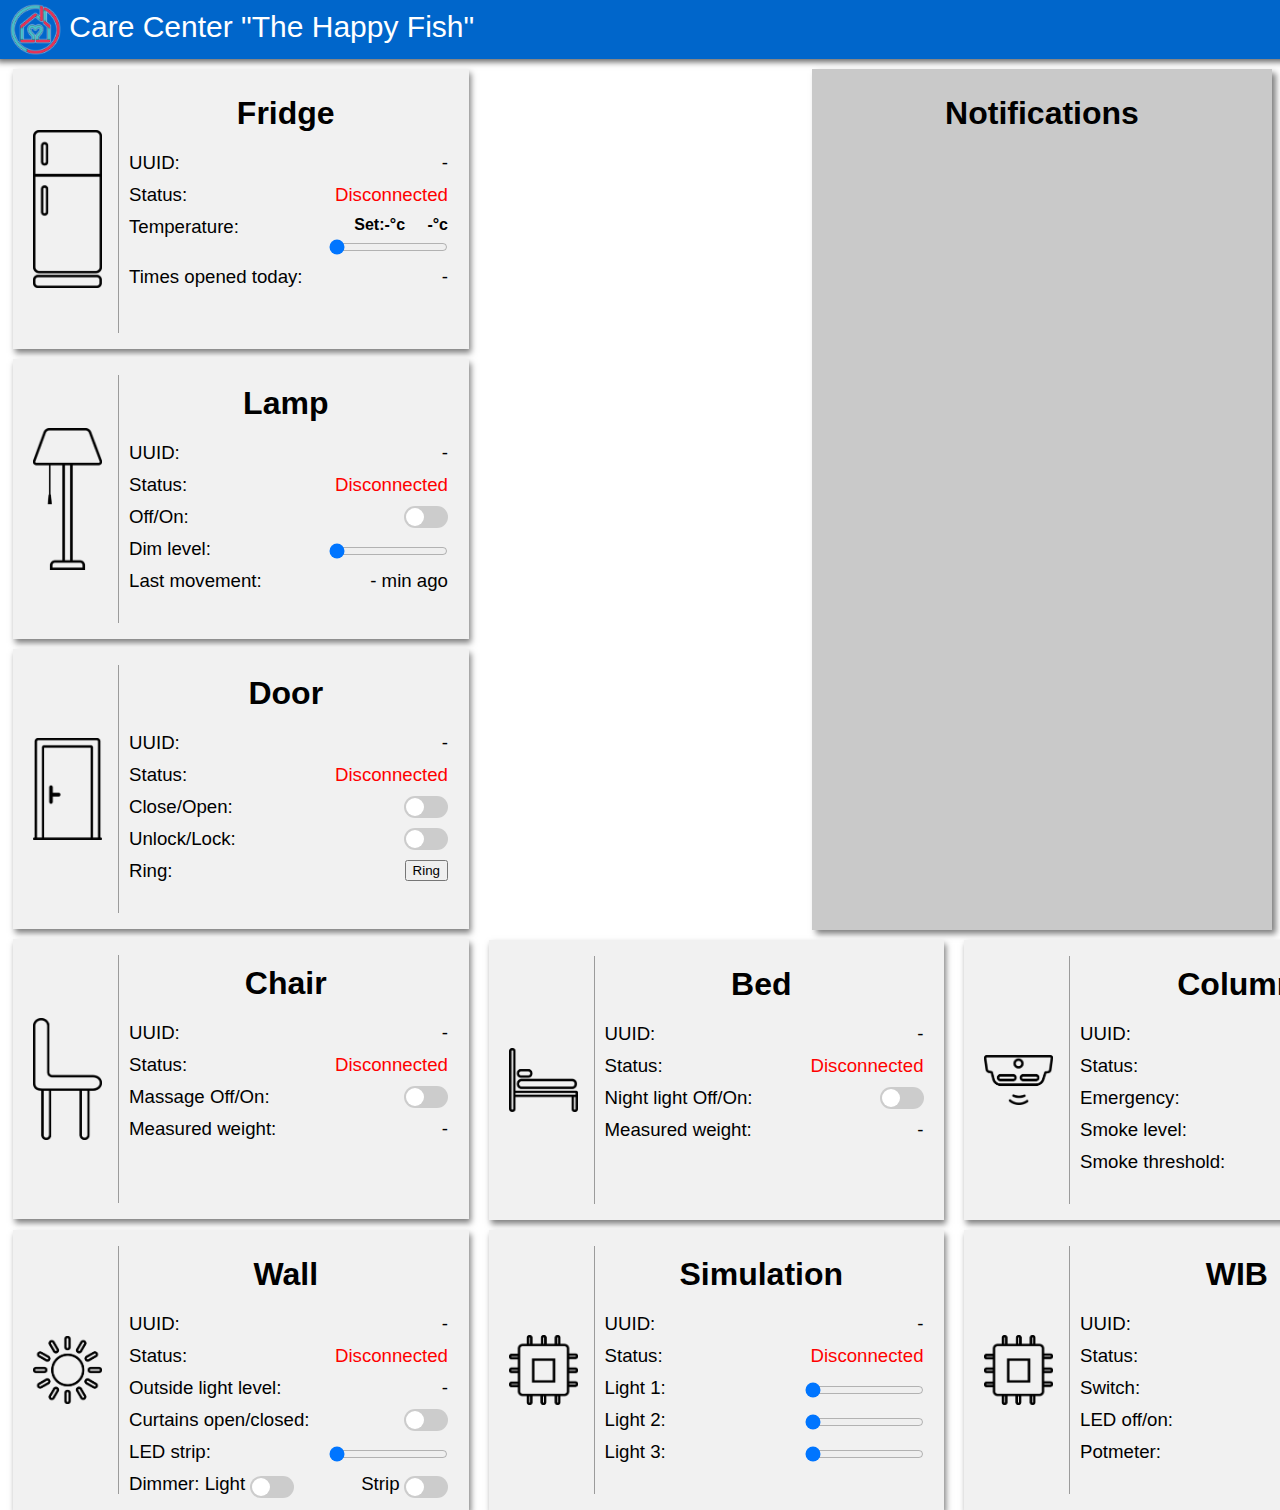
<file: website/index.html>
<!DOCTYPE html>
<html>

<head>
    <link rel="stylesheet" href="style.css">
    <meta charset="UTF-8">
</head>

<body>
    <div class="header">
        <img src="Images/Logo.png" class="logo-img" alt="logo">
        <span class="title">Care Center "The Happy Fish"</span>
    </div>

    <div class="notificationscolumn">
        <div class="notificationscard">
            <h1>Notifications</h1>
            <p id="log"></p>
        </div>
    </div>

    <div class="row">
        <div class="column">
            <div class="card">
                <div class="icon">
                    <span class="helper"></span>
                    <img src="Images/Fridge-icon.png" class="device-img" alt="fridge">
                </div>

                <h1>Fridge</h1>

                <div class="device-status">
                    <p>UUID:</p>
                    <p>Status:</p>
                    <p>Temperature:</p>
                    <span class="slider_whitespace">_</span>
                    <p>Times opened today:</p>
                </div>
                <div class="device-values">
                    <p id="fridge_uuid">-</p>
                    <p id="fridge_status" class="status_disconnected">Disconnected</p>
                    <span class="slider_text">Set:</span><span id="fridge_set_temperature" class="slider_text">-</span><span class="slider_text">&deg;c</span>
                    <span class="slider_text">&#160;&#160;&#160;</span>
                    <span id="fridge_temperature" class="slider_text">-</span><span class="slider_text">&deg;c</span>
                    <input id="fridge_temperature_slider" type="range" min="15" max="25" value="11" class="dimmerslider" onchange="sendSocket('fridge_temperature_slider')">
                    <p id="fridge_opened">-</p>
                </div>
            </div>
        </div>

        <div class="column">
            <div class="card">
                <div class="icon">
                    <span class="helper"></span>
                    <img src="Images/Lamp-icon.png" class="device-img" alt="fridge">
                </div>
                
                <h1>Lamp</h1>

                <div class="device-status">
                    <p>UUID:</p>
                    <p>Status:</p>
                    <p>Off/On:</p>
                    <p>Dim level:</p>
                    <p>Last movement:</p>
                </div>
                <div class="device-values">
                    <p id="lamp_uuid">-</p>
                    <p id="lamp_status" class="status_disconnected">Disconnected</p>
                    <label class="switch">
                        <input type="checkbox" id="lamp_onoff_switch" onclick="sendSocket('lamp_onoff_switch')">
                        <span class="slider round"></span>
                    </label>
                    <input id="lamp_dimlevel_slider" type="range" min="0" max="255" value="0" class="dimmerslider" onchange="sendSocket('lamp_dimlevel_slider')">
                    <p id="lamp_last_movement">- min ago</p>
                </div>
            </div>
        </div>

        <div class="column">
            <div class="card">
                <div class="icon">
                    <span class="helper"></span>
                    <img src="Images/Door-icon.png" class="device-img" alt="door">
                </div>

                <h1>Door</h1>

                <div class="device-status">
                    <p>UUID:</p>
                    <p>Status:</p>
                    <p>Close/Open:</p>
                    <p>Unlock/Lock:</p>
                    <p>Ring:</p>
                </div>
                <div class="device-values">
                    <p id="door_uuid">-</p>
                    <p id="door_status" class="status_disconnected">Disconnected</p>
                    <label class="switch">
                        <input type="checkbox" id="door_closeopen_switch" onclick="sendSocket('door_closeopen_switch')">
                        <span class="slider round"></span>
                    </label>
                    <br>
                    <label class="switch">
                        <input type="checkbox" id="door_unlocklock_switch" onclick="sendSocket('door_unlocklock_switch')">
                        <span class="slider round"></span>
                    </label>
                    <br>
                    <button type="door_ring_button" id="door_ring_button" onclick="sendSocket('door_ring_button')">Ring</button> 
                </div>
            </div>
        </div>
    </div>

    <div class="row">
        <div class="column">
            <div class="card">
                <div class="icon">
                    <span class="helper"></span>
                    <img src="Images/Chair-icon.png" class="device-img" alt="fridge">
                </div>

                <h1>Chair</h1>

                <div class="device-status">
                    <p>UUID:</p>
                    <p>Status:</p>
                    <p>Massage Off/On:</p>
                    <p>Measured weight:</p>
                </div>
                <div class="device-values">
                    <p id="chair_uuid">-</p>
                    <p id="chair_status" class="status_disconnected">Disconnected</p>
                    <label class="switch">
                        <input type="checkbox" id="chair_massage_switch" onclick="sendSocket('chair_massage_switch')">
                        <span class="slider round"></span>
                    </label>
                    <p id="chair_measured_weight">-</p>
                </div>
            </div>
        </div>

        <div class="column">
            <div class="card">
                <div class="icon">
                    <span class="helper"></span>
                    <img src="Images/Bed-icon.png" class="device-img" alt="fridge">
                </div>

                <h1>Bed</h1>

                <div class="device-status">
                    <p>UUID:</p>
                    <p>Status:</p>
                    <p>Night light Off/On:</p>
                    <p>Measured weight:</p>
                </div>
                <div class="device-values">
                    <p id="bed_uuid">-</p>
                    <p id="bed_status" class="status_disconnected">Disconnected</p>
                    <label class="switch">
                        <input type="checkbox" id="bed_light" onclick="sendSocket('bed_light')">
                        <span class="slider round"></span>
                    </label>
                    <p id="bed_measured_weight">-</p>
                </div>
            </div>
        </div>

        <div class="column">
            <div class="card">
                <div class="icon">
                    <span class="helper"></span>
                    <img src="Images/Smoke_detector-icon.png" class="device-img" alt="fridge">
                </div>

                <h1>Column</h1>

                <div class="device-status">
                    <p>UUID:</p>
                    <p>Status:</p>
                    <p>Emergency:</p>
                    <p>Smoke level:</p>
                    <p>Smoke threshold:</p>
                </div>
                <div class="device-values">
                    <p id="column_uuid">-</p>
                    <p id="column_status" class="status_disconnected">Disconnected</p>
                    <label class="switch">
                        <input type="checkbox" id="column_emergency_light_buzzer" onclick="sendSocket('column_emergency_light_buzzer')">
                        <span class="slider round"></span>
                    </label>
                    <p id="column_smoke_level">-</p>
                    <span id="column_smoke_threshold" class="slider_text">-</span><span class="slider_text"> ppm</span>
                    <input id="column_smoke_threshold_slider" type="range" min="0" max="255" value="0" class="dimmerslider" onchange="sendSocket('column_smoke_threshold_slider')">
                </div>
            </div>
        </div>
    </div>

    <div class="row">
        <div class="column">
            <div class="card">
                <div class="icon">
                    <span class="helper"></span>
                    <img src="Images/Sun-icon.png" class="device-img" alt="fridge">
                </div>

                <h1>Wall</h1>

                <div class="device-status">
                    <p>UUID:</p>
                    <p>Status:</p>
                    <p>Outside light level:</p>
                    <p>Curtains open/closed:</p>
                    <p>LED strip:</p>
                    <span class="normal_text">Dimmer: Light</span>
                    <label class="switch">
                        <input type="checkbox" id="wall_dimmer_light_enabled" onclick="sendSocket('wall_dimmer_light_enabled')">
                        <span class="slider round"></span>
                    </label>
                </div>
                <div class="device-values">
                    <p id="wall_uuid">-</p>
                    <p id="wall_status" class="status_disconnected">Disconnected</p>
                    <p id="wall_light_level">-</p>
                    <label class="switch">
                        <input type="checkbox" id="wall_curtains_open_closed" onclick="sendSocket('wall_curtains_open_closed')">
                        <span class="slider round"></span>
                    </label>
                    <input id="wall_led_slider" type="range" min="0" max="255" value="0" class="dimmerslider" onchange="sendSocket('wall_led_slider')">
                    <span class="normal_text">Strip</span>
                    <label class="switch">
                        <input type="checkbox" id="wall_dimmer_strip_enabled" onclick="sendSocket('wall_dimmer_strip_enabled')">
                        <span class="slider round"></span>
                    </label>
                </div>
            </div>
        </div>
        
        <div class="column">
            <div class="card">
                <div class="icon">
                    <span class="helper"></span>
                    <img src="Images/Chip-icon.png" class="device-img" alt="fridge">
                </div>

                <h1>Simulation</h1>

                <div class="device-status">
                    <p>UUID:</p>
                    <p>Status:</p>
                    <p>Light 1:</p>
                    <p>Light 2:</p>
                    <p>Light 3:</p>
                </div>
                <div class="device-values">
                    <p id="simulation_uuid">-</p>
                    <p id="simulation_status" class="status_disconnected">Disconnected</p>
                    <input id="simulation_light_1_slider" type="range" min="0" max="255" value="0" class="dimmerslider" onchange="sendSocket('simulation_light_1_slider')">
                    <input id="simulation_light_2_slider" type="range" min="0" max="255" value="0" class="dimmerslider" onchange="sendSocket('simulation_light_2_slider')">
                    <input id="simulation_light_3_slider" type="range" min="0" max="255" value="0" class="dimmerslider" onchange="sendSocket('simulation_light_3_slider')">
                </div>
            </div>
        </div>

        <div class="column">
            <div class="card">
                <div class="icon">
                    <span class="helper"></span>
                    <img src="Images/Chip-icon.png" class="device-img" alt="fridge">
                </div>

                <h1>WIB</h1>

                <div class="device-status">
                    <p>UUID:</p>
                    <p>Status:</p>
                    <p>Switch:</p>
                    <p>LED off/on:</p>
                    <p>Potmeter:</p>
                </div>
                <div class="device-values">
                    <p id="wib_uuid">-</p>
                    <p id="wib_status" class="status_disconnected">Disconnected</p>
                    <p id="wib_switch">-</p>
                    <label class="switch">
                        <input type="checkbox" id="wib_led" onclick="sendSocket('wib_led')">
                        <span class="slider round"></span>
                    </label>
                    <p id="wib_potmeter">-</p>
                </div>

                <div class="device-status">
                </div>
            </div>
        </div>
    </div>
    <script src="communication.js"></script>
</body>

</html>
</file>
<file: website/style.css>
* {
  box-sizing: border-box;
}

/* Base */
body {
  font-family: Arial, Helvetica, sans-serif;
}

.header {
  margin-left: -8px;
  margin-top: -8px;
  padding: 4px;
  padding-left: 10px;
  height: 59px;
  width: 1920px;
  background-color: #0066cb;
  text-align: left;
  font-size: 30px;
  box-shadow: 0px 0px 6px 3px rgba(0, 0, 0, 0.6); /* this adds the "card" effect */
}

.logo-img {
  width: 51px;
  height: auto;
  vertical-align: middle;
}

.title {
  color: white;
}

/* Right most colum for notifications */
.notificationscolumn {
  float: right;
  width: 460px;
  height: 861px;
  padding-top: 10px;
  display: inline-table;
}

.notificationscard {
  height: 861px;
  box-shadow: 4px 4px 6px 0 rgba(0, 0, 0, 0.5); /* this adds the "card" effect */
  padding: 16px;
  text-align: center;
  background-color: #c9c9c9;
}

/* Remove extra left and right margins, due to padding in columns */
.row {
  margin: 0 -5px;
  height: 290px;
  width: 1428px;
}
/* Clear floats after the columns */
.row:after {
  content: "";
  display: table;
  clear: both;
}

/* Float four columns side by side */
.column {
  float: left;
  width: 33.3%;
  height: 100%;
  padding: 0 10px;
  padding-top: 10px;
}

/* Style the counter cards */
.card {
  box-shadow: 2px 4px 6px 0 rgba(0, 0, 0, 0.5); /* this adds the "card" effect */
  padding: 16px;
  height: 100%;
  text-align: center;
  background-color: #f1f1f1;
}

.icon {
  height: 100%;
  width: 90px;
  white-space: nowrap;
  float: left;
  padding-right: 20px;
  border-right: 1px solid rgba(77, 77, 77, 0.521);
}
.helper {
  display: inline-block;
  height: 100%;
  vertical-align: middle;
}
.device-img {
  /* background: #3A6F9A; */
  vertical-align: middle;
  /* max-height: 25px; */
  max-width: 100%;
}

h1 {
  margin-bottom: 20px;
  margin-top: 10px;
}

p {
  margin-top: 0;
  margin-bottom: 10px;
  height: 22px;
  font-size: 14pt;
}

.normal_text {
  font-size: 14pt;
}

.slider_text {
  font-size: 12pt;
  font-weight: bold;
}

.slider_whitespace {
  font-size: 0pt;
}

.status_disconnected {
  color: red;
}

.status_lost {
  color: orange;
}

.status_connected {
  color: green;
  font-weight: bold;
}

.device-status {
  /* vertical-align: top; */
  width: 200px;
  /* align-content: left; */
  /* display: inline-block; */
  text-align: left;
  float: left;
  margin-left: 10px;
}
.device-values {
  /* vertical-align: top; */
  width: 119px;
  /* align-content: left; */
  /* display: inline-block; */
  text-align: right;
  float: left;
  /* margin-left: 10px; */
}

.dimmerslider {
  margin: 0px;
  margin-top: 5px;
  margin-bottom: 11px;
  width: 100%;
}

/* Responsive columns - one column layout (vertical) on small screens
@media screen and (max-width: 600px) {
  .column {
    width: 80%;
    display: block;
    margin-bottom: 20px;
  }

  .notificationscolumn {
    float: left;
    width: 100%;
    display: block;
    margin-bottom: 20px;
  }
} */

/* The switch - the box around the slider */
.switch {
  position: relative;
  display: inline-block;
  margin-bottom: 10px;
  width: 44px;
  height: 22px;
}

/* Hide default HTML checkbox */
.switch input {
  opacity: 0;
  width: 0;
  height: 0;
}

/* The slider */
.slider {
  position: absolute;
  cursor: pointer;
  top: 0;
  left: 0;
  right: 0;
  bottom: 0;
  background-color: #ccc;
  -webkit-transition: .4s;
  transition: .4s;
}

.slider:before {
  position: absolute;
  content: "";
  height: 18px;
  width: 18px;
  left: 2px;
  bottom: 2px;
  background-color: white;
  -webkit-transition: .4s;
  transition: .4s;
}

input:checked + .slider {
  background-color: #2196F3;
}

/* input:focus + .slider {
  box-shadow: 0 0 10px #2196F3;
} */

input:checked + .slider:before {
  -webkit-transform: translateX(22px);
  -ms-transform: translateX(22px);
  transform: translateX(22px);
}

/* Rounded sliders */
.slider.round {
  border-radius: 11px;
}

.slider.round:before {
  border-radius: 50%;
}
</file>
